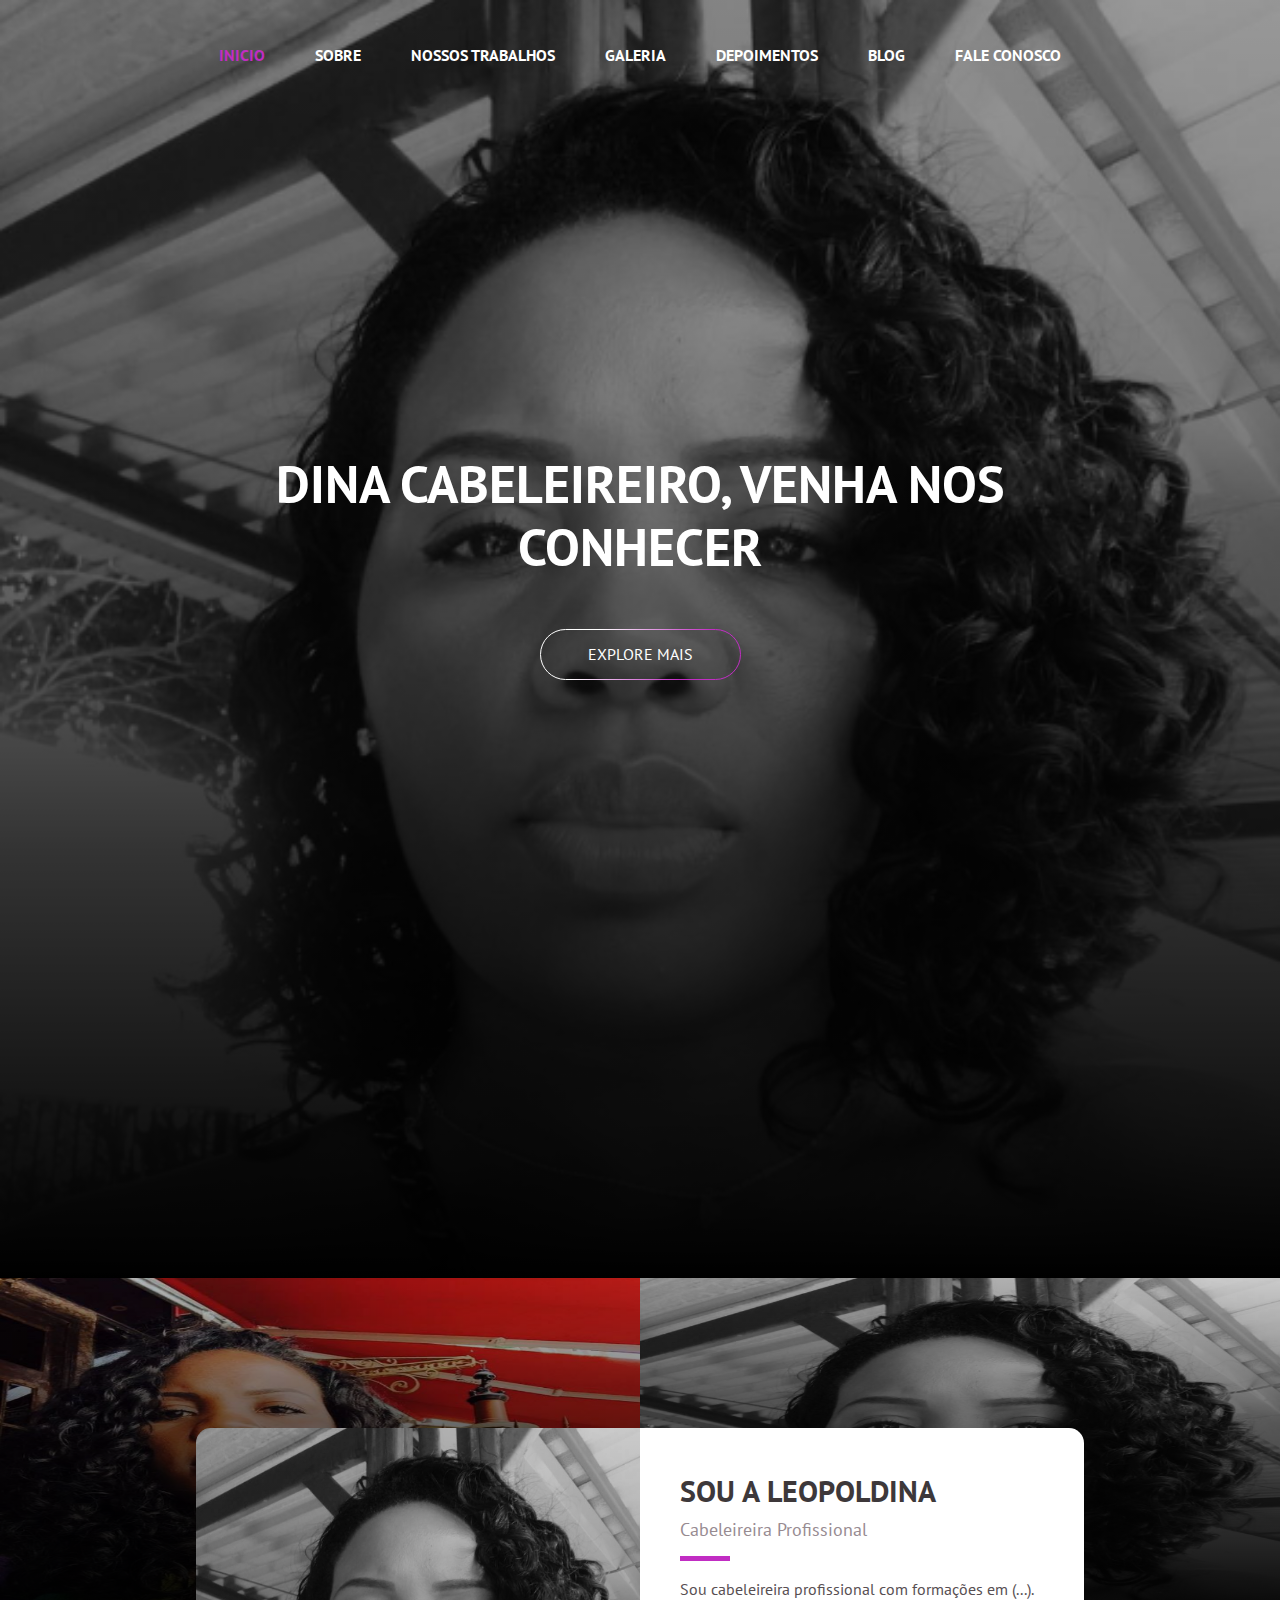
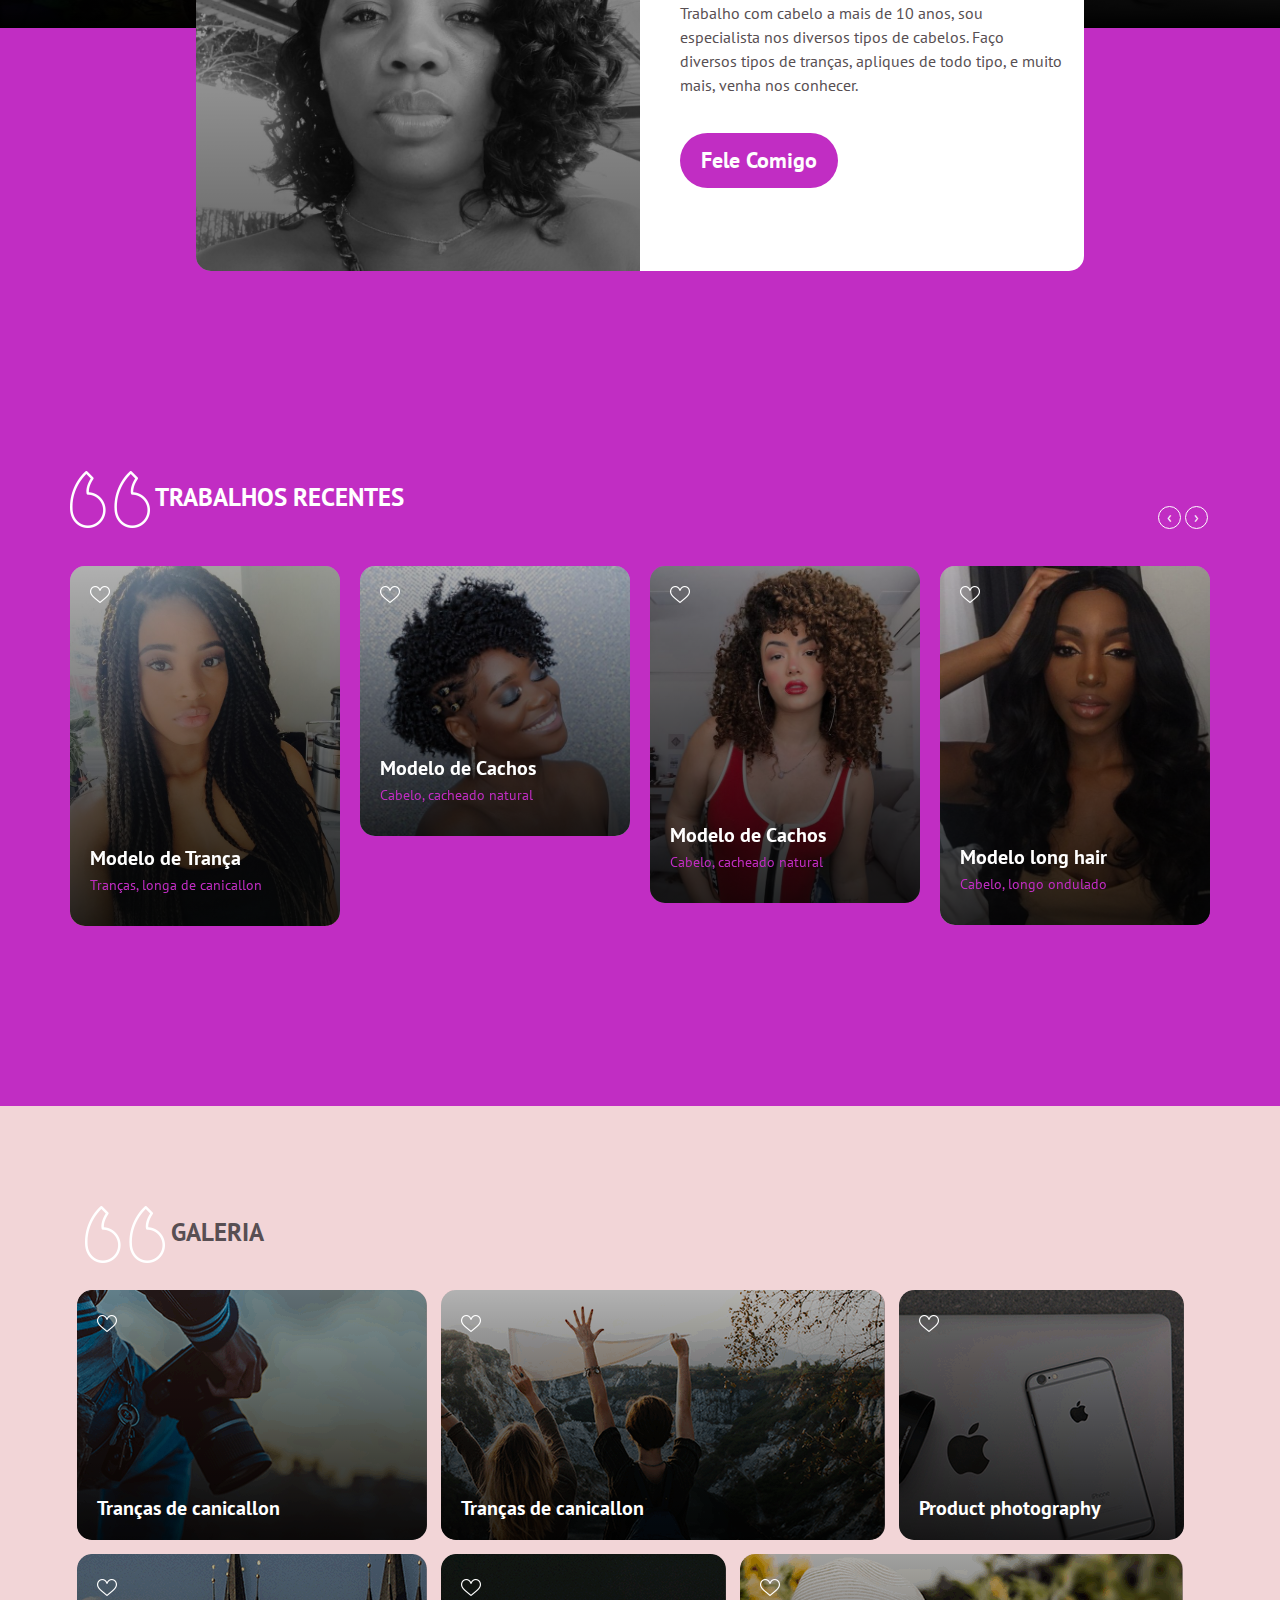
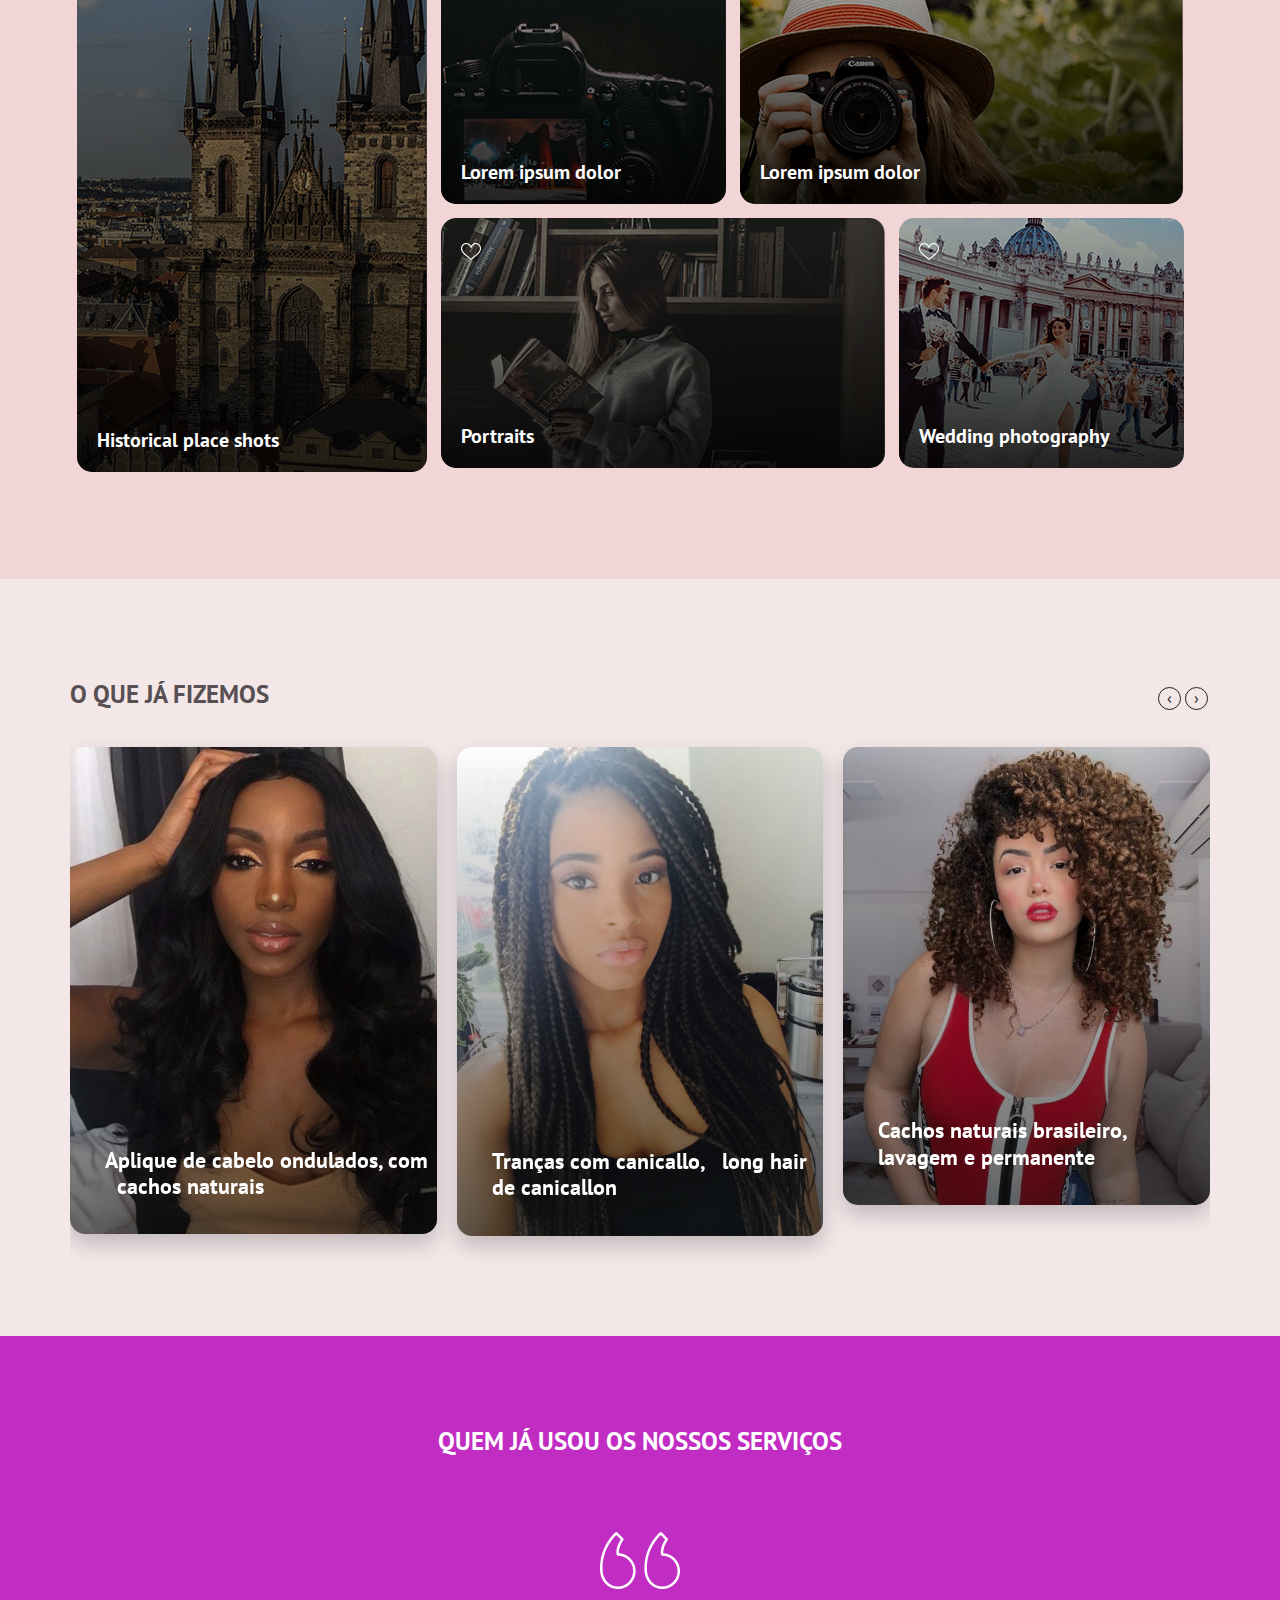
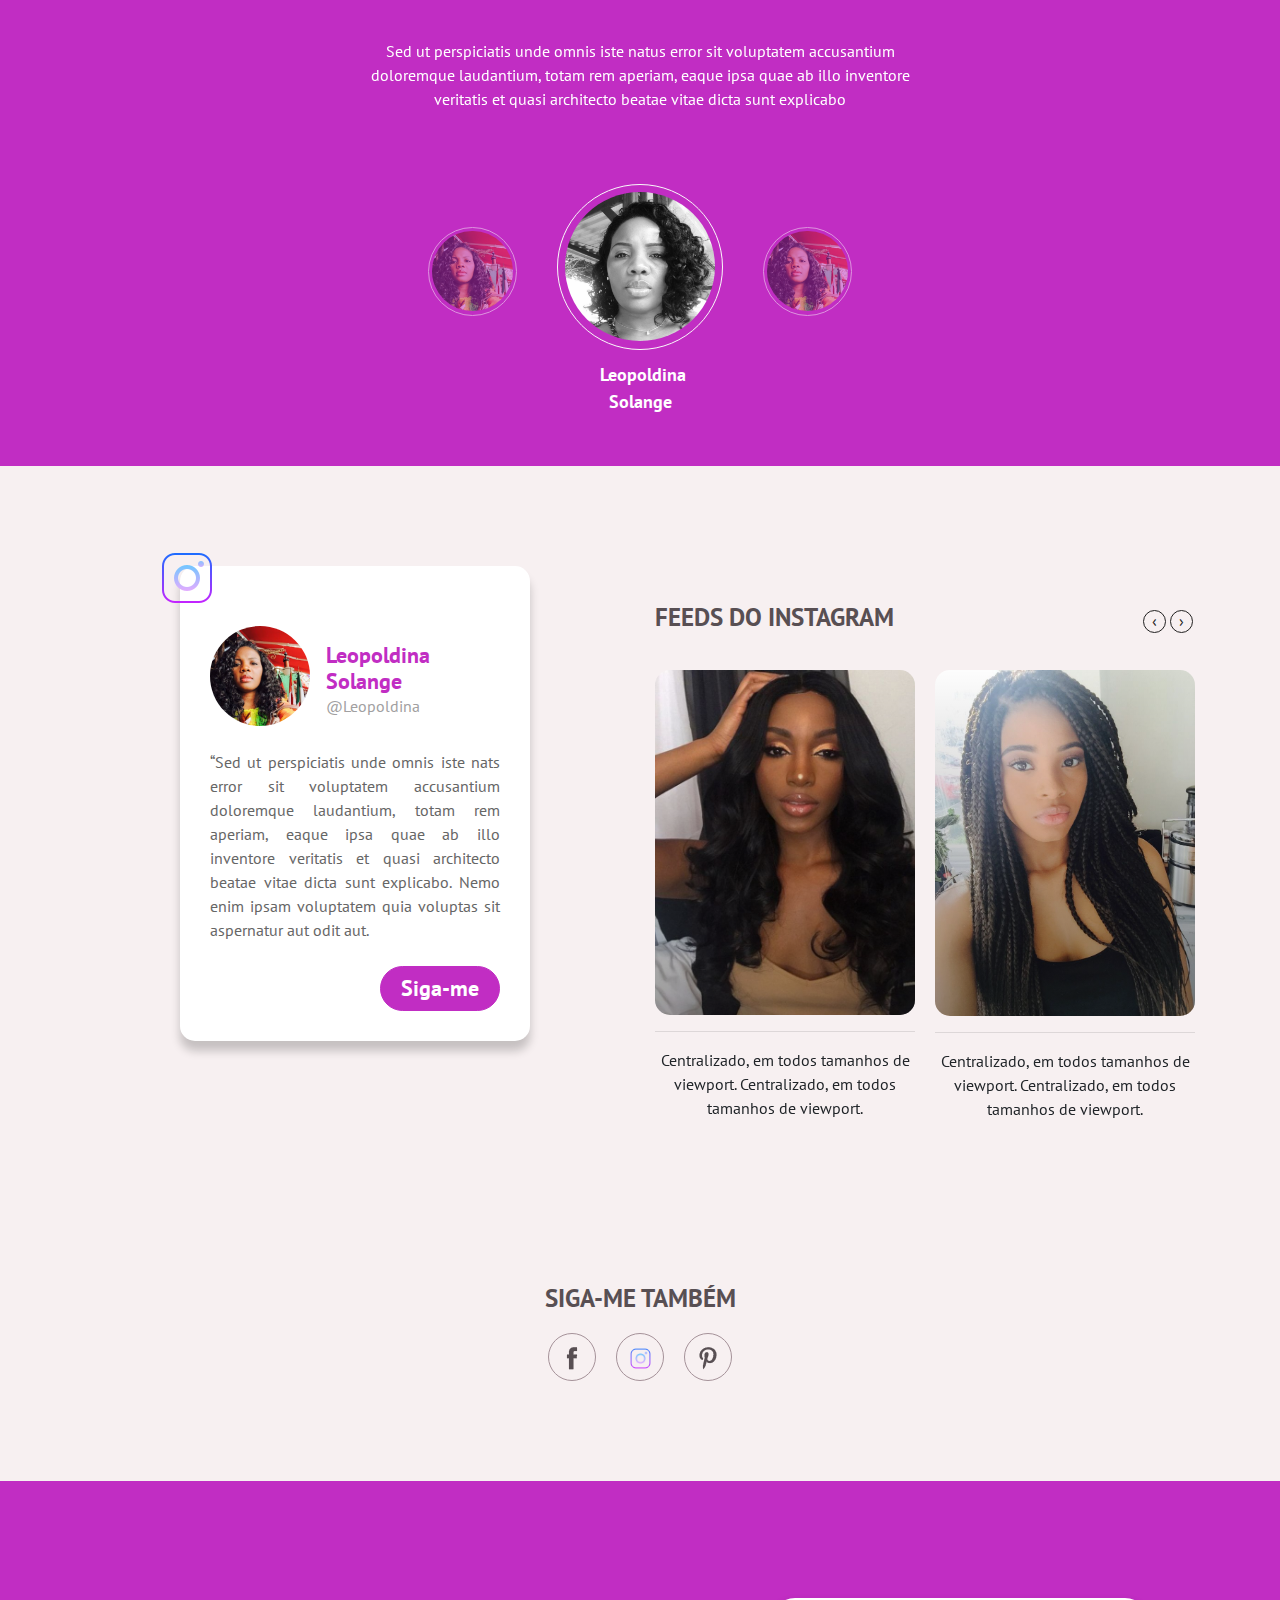
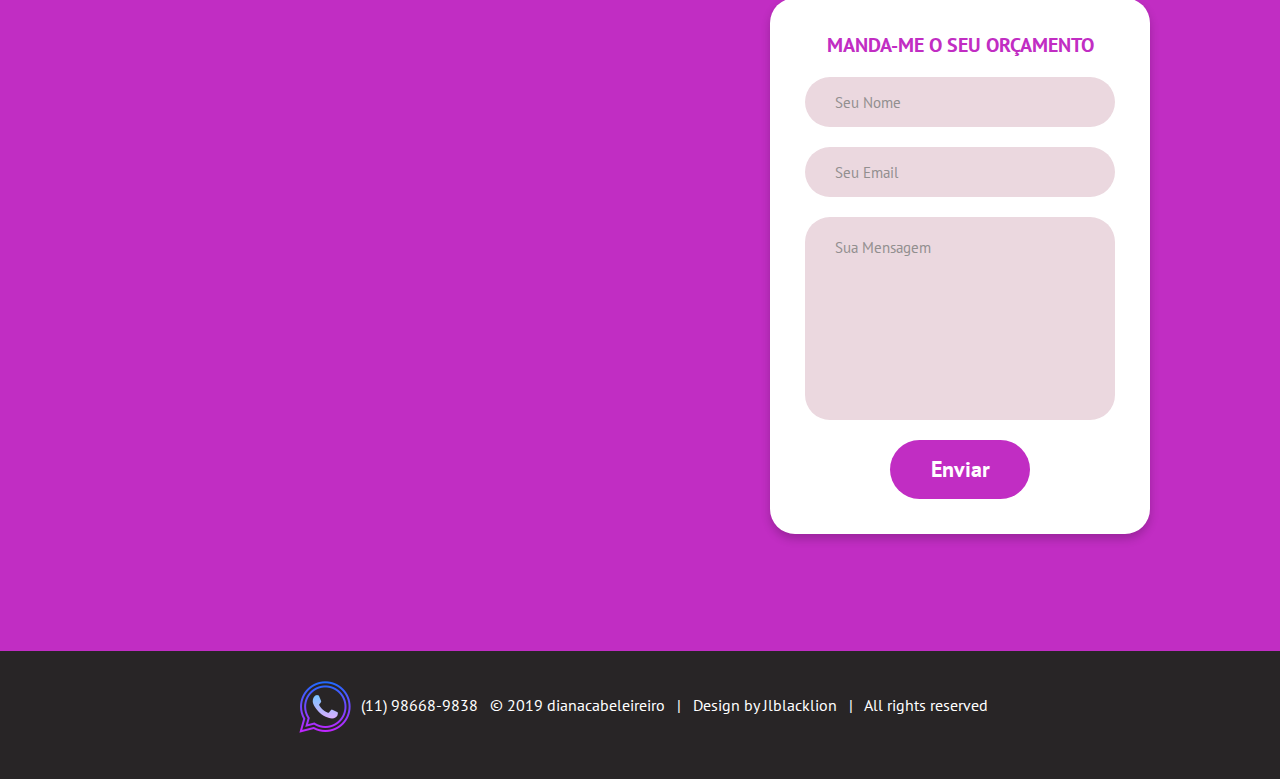
<file: index.html>
<!DOCTYPE html>
<!--
  Alterdo por Joel
-->
<html lang="pt_br">
<head>
  <!-- Required meta tags -->
  <meta charset="utf-8">
  <meta name="viewport" content="width=device-width, initial-scale=1, shrink-to-fit=no">
  <link rel="stylesheet" href="assets/css/bootstrap.min.css">
  <link rel="stylesheet" href="assets/css/style.css">
  <title>Dina Cabeleireiro</title>

  <!-- Código Adsense -->
  <script data-ad-client="ca-pub-8462939462668389" async src="https://pagead2.googlesyndication.com/pagead/js/adsbygoogle.js"></script>

</head>

<body>
  <nav class="navbar navbar-expand-md  fixed-top maine-menu">
    <div class="container">
      <button class="navbar-toggler ml-auto" data-target="#my-nav" onclick="myFunction(this)" data-toggle="collapse"> <span class="bar1"></span> <span class="bar2"></span> <span class="bar3"></span> </button>
      <div id="my-nav" class="collapse navbar-collapse">
        <ul class="navbar-nav mx-auto">
          <li class="nav-item active"> <a class="nav-link" href="index.html">Inicio</a> </li>
          <li class="nav-item"> <a class="nav-link" href="#about" tabindex="-1" aria-disabled="true">Sobre</a></li>
          <li class="nav-item"> <a class="nav-link" href="#activity" tabindex="-1" aria-disabled="true">Nossos Trabalhos</a></li>
          <li class="nav-item"> <a class="nav-link" href="#portfolio" tabindex="-1" aria-disabled="true">Galeria</a></li>
          <li class="nav-item"> <a class="nav-link" href="#testimonial" tabindex="-1" aria-disabled="true">Depoimentos</a></li>
          <li class="nav-item"> <a class="nav-link" href="blog.html" tabindex="-1" aria-disabled="true">Blog</a></li>
          <li class="nav-item"> <a class="nav-link" href="#contact" tabindex="-1" aria-disabled="true">Fale Conosco</a></li>
        </ul>
      </div>
    </div>
  </nav>
  <div class="container-fluid fh5co-home-banner">
    <div class="card"> <img class="card-img" src="assets/img/Dina.PNG" alt="Imagem banner" style="height: auto; width: auto;">
      <div class="card-img-overlay">
        <div class="center-text">
          <h2 class="card-title">Dina Cabeleireiro, Venha nos conhecer </h2>
          <a href="#activity" class="btn">
            <svg width="201" height="51" viewBox="0 0 201 51">
              <defs>
                <style>
                .cls-1 {
                  fill: none;
                  stroke-width: 1px;
                  stroke: url(#linear-gradient);
                }
              </style>
              <linearGradient id="linear-gradient" x1="140.508" y1="50.5" x2="60.492" y2="0.5" gradientUnits="userSpaceOnUse">
                <stop offset="0" stop-color="#c12dc3"/>
                <stop offset="1" stop-color="#fff"/>
              </linearGradient>
            </defs>
            <rect id="Rounded_Rectangle_1" data-name="Rounded Rectangle 1" class="cls-1" x="0.5" y="0.5" width="200" height="50" rx="25" ry="25"/>
          </svg>
        Explore Mais</a> </div>
      </div>
    </div>
  </div>
  <div class="container-fluid fh5co-two-img">
    <div class="row">
      <div class="col-sm-6 pr-0 pl-0">
        <div class="card"> <img class="card-img" src="assets/img/Leopoldina.PNG" alt="" style="height: 350px; ">
          <div class="card-img-overlay"> </div>
        </div>
      </div>
      <div class="col-sm-6 pr-0 pl-0">
        <div class="card"> <img class="card-img" src="assets/img/Dina.PNG" alt="" style="height: 350px; ">
          <div class="card-img-overlay"> </div>
        </div>
      </div>
    </div>
  </div>

  <div class="container-fluid fh5co-recent-work">
    <div class="container contact-pop">
      <div class="row">
        <div class="col-md-6  pr-0">
          <div class="card"> <img class="card-img w-100" src="assets/img/Dina.PNG" alt="Imagem pessoal">
            <div class="card-img-overlay"> </div>
          </div>
        </div>
        <div class="col-md-6 pl-0" id="about">
          <div class="content">
            <h3>Sou a Leopoldina </h3>
            <h4>Cabeleireira Profissional </h4>
            <hr />
            <p>Sou cabeleireira profissional com formações em (...). Trabalho com cabelo a mais de 10 anos, sou especialista nos diversos tipos de cabelos. Faço diversos tipos de tranças, apliques de todo tipo, e muito mais, venha nos conhecer.</p>
            <a href="#contact" class="btn">Fele Comigo</a> </div>
          </div>
        </div>
      </div>
      <div class="container recent" id="activity">
        <div class="row">
          <h2> <img src="assets/img/quote-icon.png"> Trabalhos Recentes </h2>
          <div class="owl-carousel owl-carousel2 owl-theme">
            <div>
              <div class="card"> <img class="card-img" src="assets/img/trança.jpg" alt="">
                <div class="card-img-overlay"> <a href="#"><img src="assets/img/heart.png" class="heart" alt="heart icon"></a>
                  <div class="bottom-text">
                    <h5 class="card-title">Modelo de Trança</h5>
                    <p class="card-text">Tranças, longa de canicallon </p>
                  </div>
                </div>
              </div>
            </div>
            <div>
              <div class="card"> <img class="card-img" src="assets/img/Pretax.jpg" alt="">
                <div class="card-img-overlay"> <a href="#"><img src="assets/img/heart.png" class="heart" alt="heart icon"></a>
                  <div class="bottom-text">
                    <h5 class="card-title">Modelo de Cachos</h5>
                    <p class="card-text">Cabelo, cacheado natural</p>
                  </div>
                </div>
              </div>
            </div>
            <div>
              <div class="card"> <img class="card-img" src="assets/img/walala.jpg" alt="">
                <div class="card-img-overlay"> <a href="#"><img src="assets/img/heart.png" class="heart" alt="heart icon"></a>
                  <div class="bottom-text">
                    <h5 class="card-title">Modelo de Cachos</h5>
                    <p class="card-text">Cabelo, cacheado natural</p>
                  </div>
                </div>
              </div>
            </div>
            <div>
              <div class="card"> <img class="card-img" src="assets/img/hair4.jpg" alt="">
                <div class="card-img-overlay"> <a href="#"><img src="assets/img/heart.png" class="heart" alt="heart icon"></a>
                  <div class="bottom-text">
                    <h5 class="card-title">Modelo long hair </h5>
                    <p class="card-text">Cabelo, longo ondulado </p>
                  </div>
                </div>
              </div>
            </div>
          </div>
        </div>
      </div>
    </div>
  </div>
  
  <div class="container-fluid recent fh5co-portfolio" id="portfolio">
    <div class="container">
      <h2> <img src="assets/img/quote-icon.png" alt=""> Galeria</h2>
      <div class="row">
        <div class="bx bx-1">
          <div class="card"> <img class="card-img" src="assets/img/portfolio-img1.png" alt="">
            <div class="card-img-overlay"> <a href="#"><img src="assets/img/heart.png" class="heart" alt="heart icon"></a>
              <div class="bottom-text">
                <h5 class="card-title">Tranças de canicallon</h5>
              </div>
            </div>
          </div>
        </div>
        <div class="bx bx-2">
          <div class="card"> <img class="card-img" src="assets/img/portfolio-img2.png" alt="">
            <div class="card-img-overlay"> <a href="#"><img src="assets/img/heart.png" class="heart" alt="heart icon"></a>
              <div class="bottom-text">
                <h5 class="card-title">Tranças de canicallon</h5>
              </div>
            </div>
          </div>
        </div>
        <div class="bx bx-3">
          <div class="card"> <img class="card-img" src="assets/img/portfolio-img3.png" alt="">
            <div class="card-img-overlay"> <a href="#"><img src="assets/img/heart.png" class="heart" alt="heart icon"></a>
              <div class="bottom-text">
                <h5 class="card-title">Product photography</h5>
              </div>
            </div>
          </div>
        </div>
        <div class="bx bx-4">
          <div class="card"> <img class="card-img" src="assets/img/portfolio-img4.png" alt="">
            <div class="card-img-overlay"> <a href="#"><img src="assets/img/heart.png" class="heart" alt="heart icon"></a>
              <div class="bottom-text">
                <h5 class="card-title">Historical place shots</h5>
              </div>
            </div>
          </div>
        </div>
        <div class="bx bx-middle" style="padding: 0;">
          <div class="bx bx-5">
            <div class="card"> <img class="card-img" src="assets/img/portfolio-img5.png" alt="">
              <div class="card-img-overlay"> <a href="#"><img src="assets/img/heart.png" class="heart" alt="heart icon"></a>
                <div class="bottom-text">
                  <h5 class="card-title">Lorem ipsum dolor</h5>
                </div>
              </div>
            </div>
          </div>
          <div class="bx bx-6">
            <div class="card"> <img class="card-img" src="assets/img/portfolio-img6.png" alt="">
              <div class="card-img-overlay"> <a href="#"><img src="assets/img/heart.png" class="heart" alt="heart icon"></a>
                <div class="bottom-text">
                  <h5 class="card-title">Lorem ipsum dolor</h5>
                </div>
              </div>
            </div>
          </div>
          <div>
            <div class="bx bx-7">
              <div class="card"> <img class="card-img" src="assets/img/portfolio-img7.png" alt="">
                <div class="card-img-overlay"> <a href="#"><img src="assets/img/heart.png" class="heart" alt="heart icon"></a>
                  <div class="bottom-text">
                    <h5 class="card-title">Portraits</h5>
                  </div>
                </div>
              </div>
            </div>
            <div class="bx bx-8">
              <div class="card"> <img class="card-img" src="assets/img/portfolio-img8.png" alt="">
                <div class="card-img-overlay"> <a href="#"><img src="assets/img/heart.png" class="heart" alt="heart icon"></a>
                  <div class="bottom-text">
                    <h5 class="card-title">Wedding photography</h5>
                  </div>
                </div>
              </div>
            </div>
          </div>
        </div>
      </div>
    </div>
  </div>

  <div class="container-fluid fh5co-recent-work activity">
    <div class="container recent">
      <div class="row">
        <h2>O que já fizemos </h2>
        <div class="owl-carousel owl-carousel3 owl-theme">
          <div>
            <div class="card"> <img class="card-img" src="assets/img/hair4.jpg" alt="">
              <div class="card-img-overlay">
                <div class="bottom-text">
                  <h5 class="card-title">Aplique de cabelo ondulados, com &nbsp; cachos naturais</h5>
                  <a href="#">Saiba mais <img src="assets/img/double-right.svg" alt=""></a> 
                </div>
              </div>
            </div>
          </div>
          <div>
            <div class="card"> <img class="card-img" src="assets/img/trança.jpg"  alt="">
              <div class="card-img-overlay">
                <div class="bottom-text">
                  <h5 class="card-title">Tranças com canicallo, &nbsp; long hair de canicallon </h5>
                  <a href="#">Saiba mais <img src="assets/img/double-right.svg" alt=""></a> 
                </div>
              </div>
            </div>
          </div>
          <div>
            <div class="card"> <img class="card-img" src="assets/img/walala.jpg" alt="">
              <div class="card-img-overlay">
                <div class="bottom-text">
                  <h5 class="card-title">Cachos naturais brasileiro, &nbsp; lavagem e permanente </h5>
                  <a href="#">Saiba mais <img src="assets/img/double-right.svg" alt=""></a> 
                </div>
              </div>
            </div>
          </div>
        </div>
      </div>
    </div>
  </div>
  <div class="container-fluid fh5co-about-me" id="testimonial">
    <div id="my-carousel" class="carousel slide" data-ride="carousel">
      <div class="carousel-inner">
        <div class="card"> <img class="card-img d-block w-100" src="assets/img/about-me-img.jpg" alt="">
          <div class="card-img-overlay">
            <h2>Quem já usou os nossos serviços </h2>
          </div>
        </div>
        <div class="carousel-item">
          <div class="carousel-caption d-md-block"> <img src="assets/img/quote-icon.png" alt="">
            <p>Sed ut perspiciatis unde omnis iste natus error sit voluptatem accusantium doloremque laudantium, totam rem aperiam, eaque ipsa quae ab illo inventore veritatis et quasi architecto beatae vitae dicta sunt explicabo</p>
          </div>
        </div>
        <div class="carousel-item active">
          <div class="carousel-caption d-md-block"> <img src="assets/img/quote-icon.png" alt="">
            <p>Sed ut perspiciatis unde omnis iste natus error sit voluptatem accusantium doloremque laudantium, totam rem aperiam, eaque ipsa quae ab illo inventore veritatis et quasi architecto beatae vitae dicta sunt explicabo</p>
          </div>
        </div>
        <div class="carousel-item">
          <div class="carousel-caption d-md-block"> <img src="assets/img/quote-icon.png" alt="">
            <p>Sed ut perspiciatis unde omnis iste natus error sit voluptatem accusantium doloremque laudantium, totam rem aperiam, eaque ipsa quae ab illo inventore veritatis et quasi architecto beatae vitae dicta sunt explicabo</p>
          </div>
        </div>
      </div>
      <ol class="carousel-indicators">
        <li data-target="#my-carousel" data-slide-to="0" > <img src="assets/img/Leopoldina.PNG" class="rounded-circle" alt=""> <span>Leopoldina</span> </li>
        <li class="active" data-target="#my-carousel" data-slide-to="1" aria-current="location"> <img src="assets/img/Dina.PNG" class="rounded-circle" alt=""> <span>Leopoldina Solange</span> </li>
        <li data-target="#my-carousel" data-slide-to="2"> <img src="assets/img/Leopoldina.PNG" class="rounded-circle" alt=""> <span>Leopoldina Solange</span> </li>
      </ol>
    </div>
  </div>
  <div class="container-fluid fh5co-insta-feed activity">
    <div class="container recent">
      <div class="row mb-5 pb-5">
        <div class="col-lg-6">
          <div class="twit-box">
            <div class="media mb-3"> <img class="align-self-start mr-3 rounded-circle" src="assets/img/Leopoldina.PNG" alt="" style="height: 100px; width: 100px;">
              <div class="media-body">
                <h5 class="mb-0 mt-3">Leopoldina Solange </h5>
                <p>@Leopoldina</p>
              </div>
            </div>
            <p class="text-justify"> “Sed ut perspiciatis unde omnis iste nats error sit voluptatem accusantium doloremque laudantium, totam rem aperiam, eaque ipsa quae ab illo inventore veritatis et quasi architecto beatae vitae dicta sunt explicabo. Nemo enim ipsam voluptatem quia voluptas sit aspernatur aut odit aut. </p>
            <div class="clearfix"> <a href="#" class="btn btn-light mt-2 float-right">Siga-me</a> </div>
          </div>
        </div>
        <div class="col-lg-6 feed-caro">
          <h2> Feeds do Instagram </h2>
          <div class="owl-carousel owl-carousel4 owl-theme">
            <div>
              <div class="card"> <img class="card-img" src="assets/img/hair4.jpg" alt="">
                <div class="card-img-overlay"> </div>
              </div>
              <hr>
                <p class="text-center">
                  Centralizado, em todos tamanhos de viewport.
                  Centralizado, em todos tamanhos de viewport.
                </p>
              </div>
            <div>
              <div class="card"> <img class="card-img" src="assets/img/trança.jpg"  alt="">
                <div class="card-img-overlay"> </div>
              </div>
              <hr>
              <p class="text-center">
                Centralizado, em todos tamanhos de viewport.
                Centralizado, em todos tamanhos de viewport.
              </p>
            </div>
          </div>
        </div>
      </div>
      <h2 class="text-center d-block"> Siga-me também </h2>
      <div class="row social-links">
        <ul class="nav mx-auto">
          <li class="nav-item"> <a class="nav-link" href="#"><img src="assets/img/facebook.png" alt=""></a> </li>
          <li class="nav-item"> <a class="nav-link" href="#"><img src="assets/img/instagram.png" alt="" style="width: 25; height: 25px;"></a> </li>
          <li class="nav-item"> <a class="nav-link" href="#"><img src="assets/img/pinterest.png" alt=""></a> </li>
        </ul>
      </div>
    </div>
  </div>
  <footer class="container-fluid p-0 pr-0">
    <div class="row mr-0 ml-0">
      <div class="col-md-6 pr-0 pl-0 map">
        <iframe src="https://www.google.com/maps/embed?pb=!1m18!1m12!1m3!1d3657.689588620173!2d-46.61681608554355!3d-23.543664466822996!2m3!1f0!2f0!3f0!3m2!1i1024!2i768!4f13.1!3m3!1m2!1s0x94ce591fa9e46747%3A0x46d1a28241c59e4c!2sR.%20Joaquim%20Nabuco%2C%20179%20-%20Br%C3%A1s%2C%20S%C3%A3o%20Paulo%20-%20SP%2C%2003050-020!5e0!3m2!1spt-BR!2sbr!4v1599175300661!5m2!1spt-BR!2sbr" width="600" height="450" frameborder="0" style="border:0;" allowfullscreen="" aria-hidden="false" tabindex="0"></iframe>
      </div>
      <div class="col-md-6 content-us">
        <div class="contact-form" id="contact">
          <h3 class="text-uppercase">Manda-me o seu orçamento</h3>
          <input type="text" class="form-control" placeholder="Seu Nome">
          <input type="text" class="form-control" placeholder="Seu Email">
          <textarea class="form-control" placeholder="Sua Mensagem"></textarea>
          <button type="submit"> Enviar </button>
        </div>
      </div>
    </div>
    <div class="copy pt-4 pb-4">
      
      <p> <img src="assets/img/whatsapp-64.png"> (11) 98668-9838 &nbsp; <a href="https://github.com/Jlblacklion/" target="_blank"> &copy; 2019 dianacabeleireiro</a>  &nbsp;  |  &nbsp; Design by <a href="https://github.com/Jlblacklion/" target="_blank">Jlblacklion</a> &nbsp; | &nbsp;  All rights reserved</p>
    </div>
  </footer>

  <!-- jQuery first, then Popper.js, then Bootstrap JS --> 
  <script src="assets/js/jquery-3.3.1.slim.min.js"></script> 
  <script src="assets/js/popper.min.js" ></script> 
  <script src="assets/js/bootstrap.min.js"></script> 
  <script src="assets/js/owl.carousel.min.js"></script> 
  <script src="assets/js/main.js"></script>

</body>
</html>
</file>
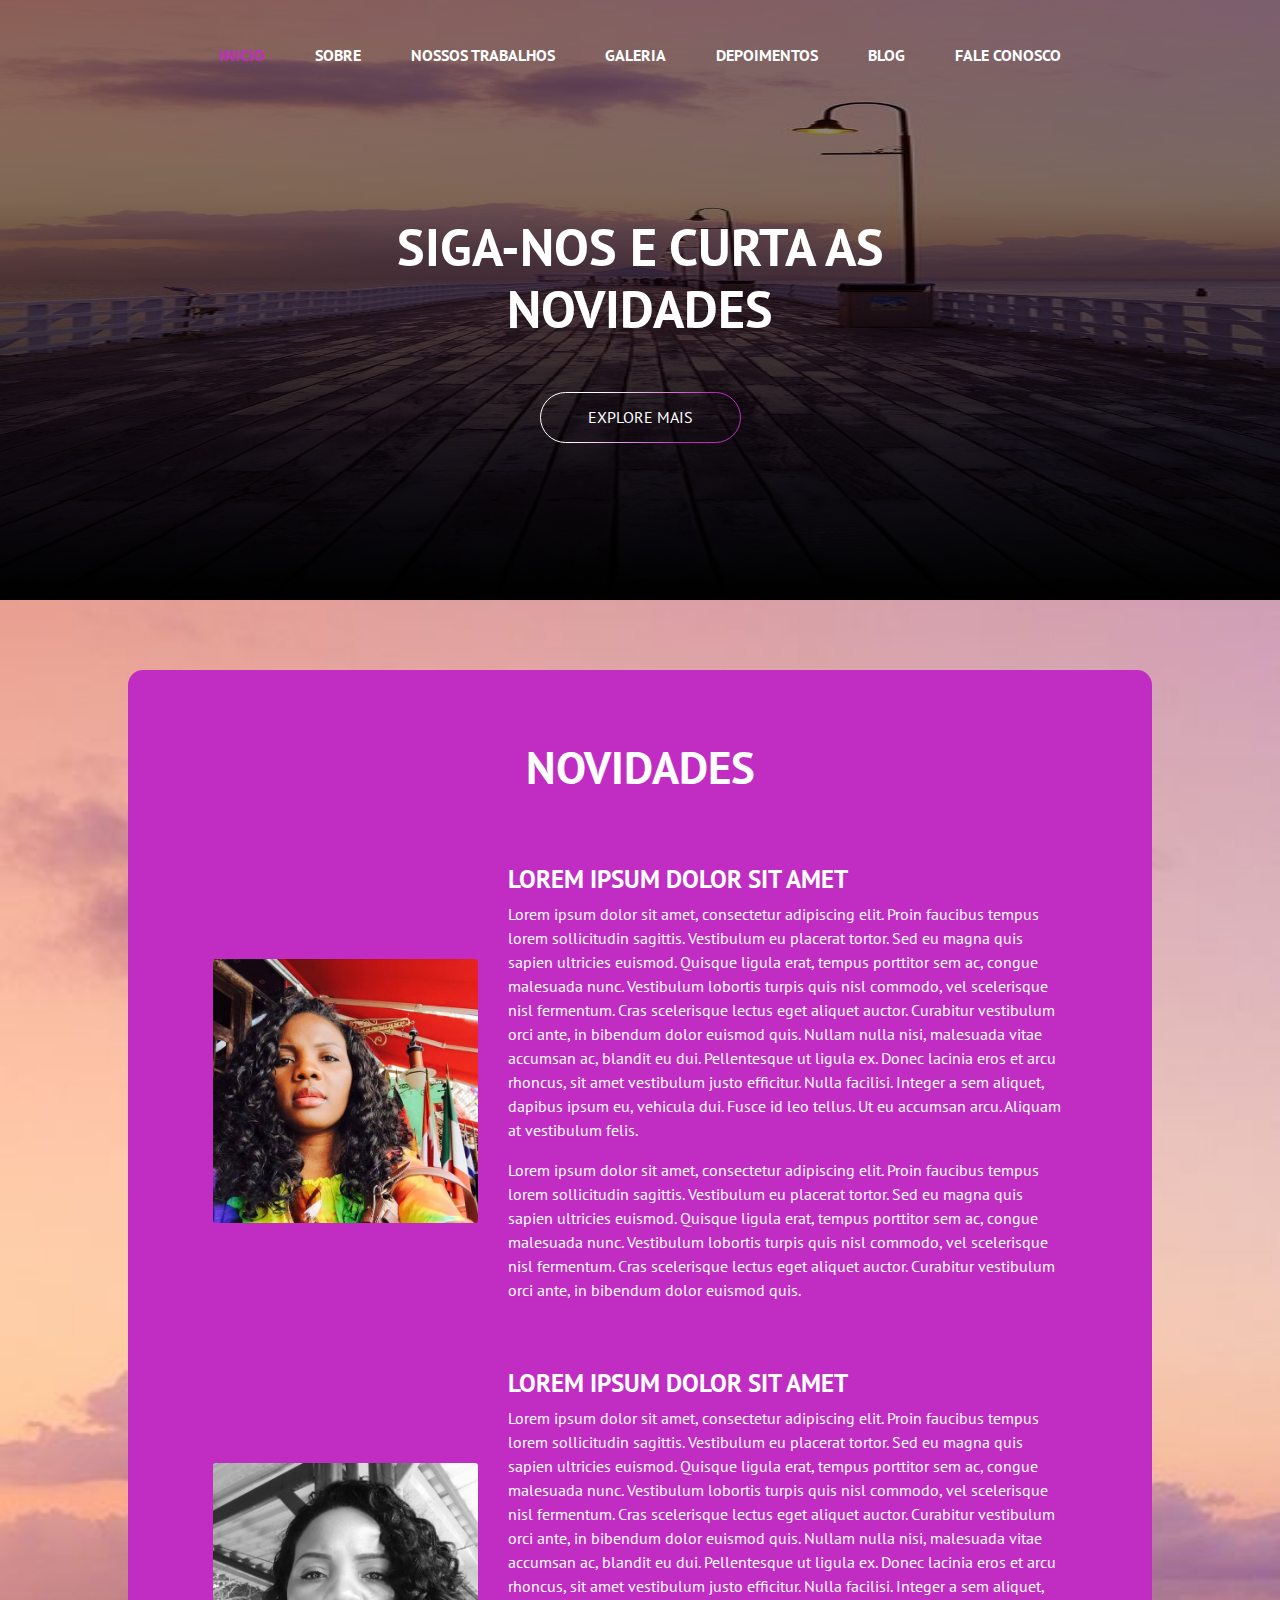
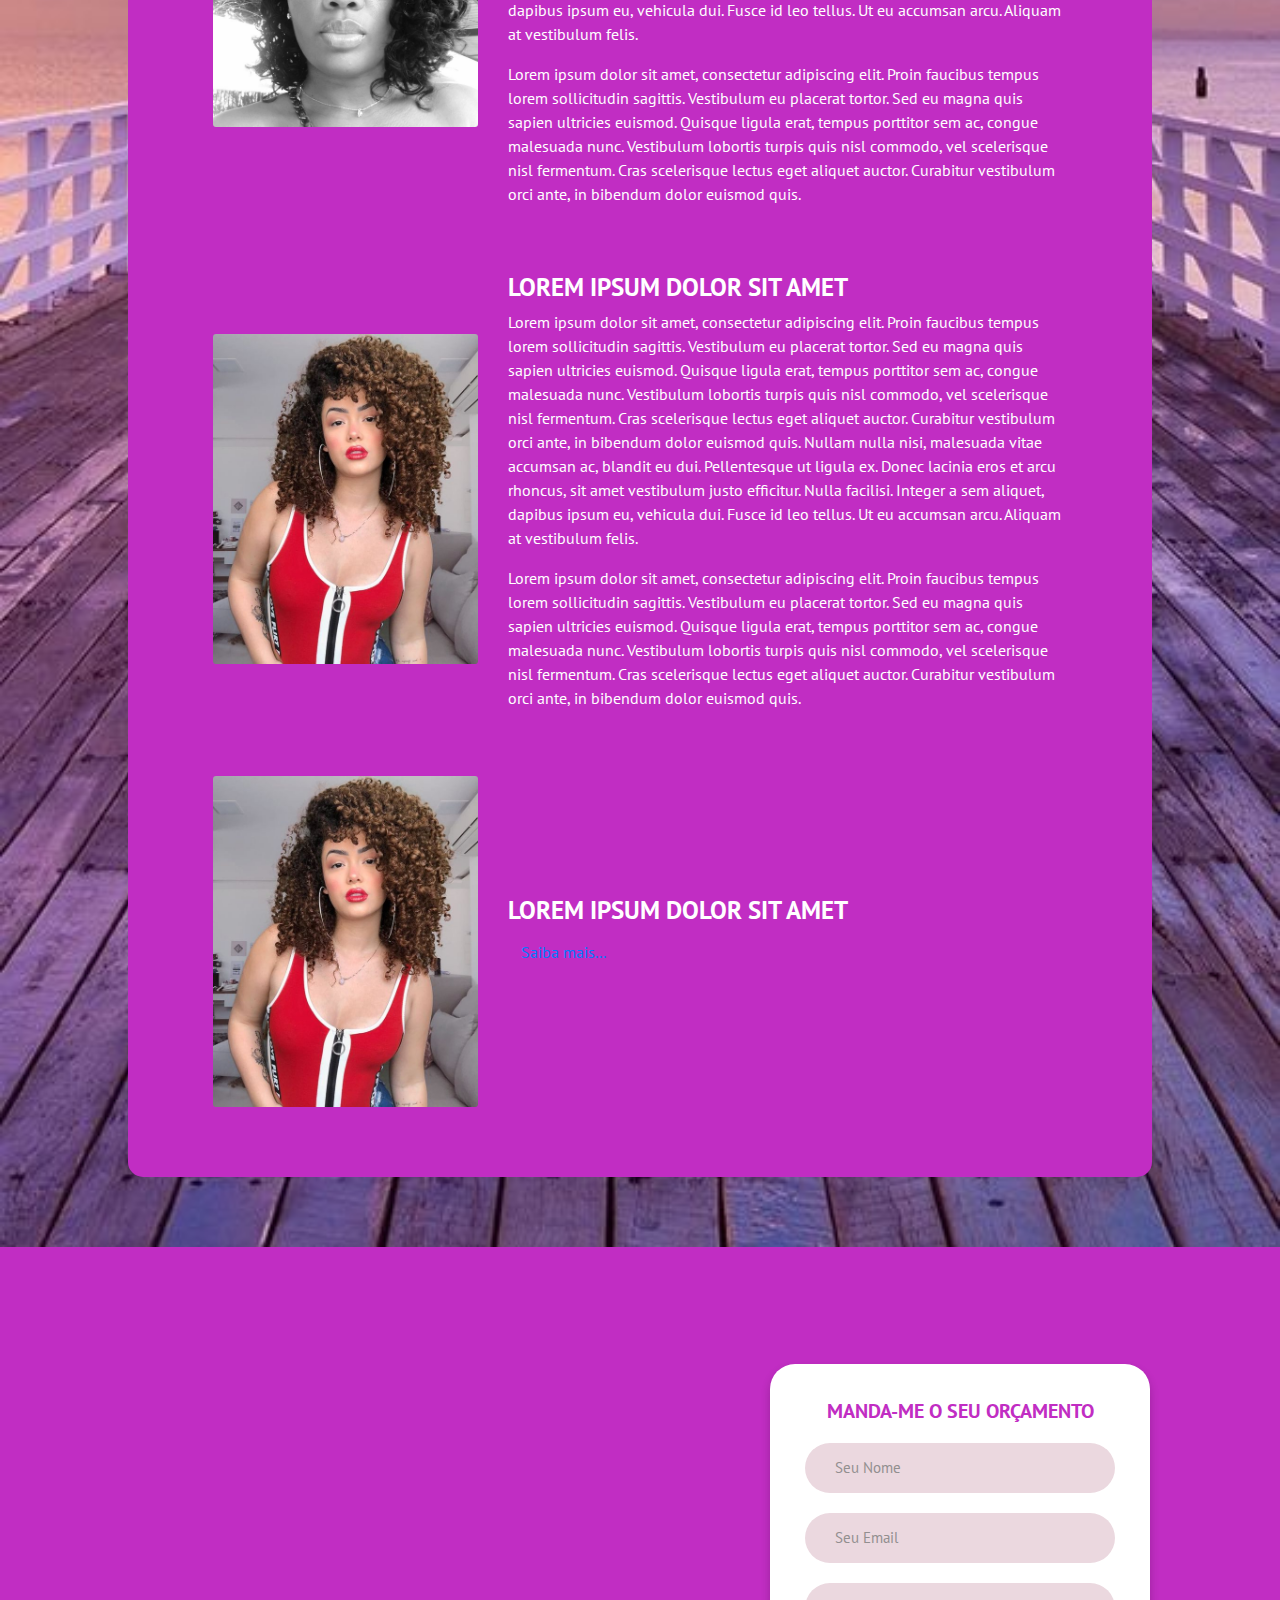
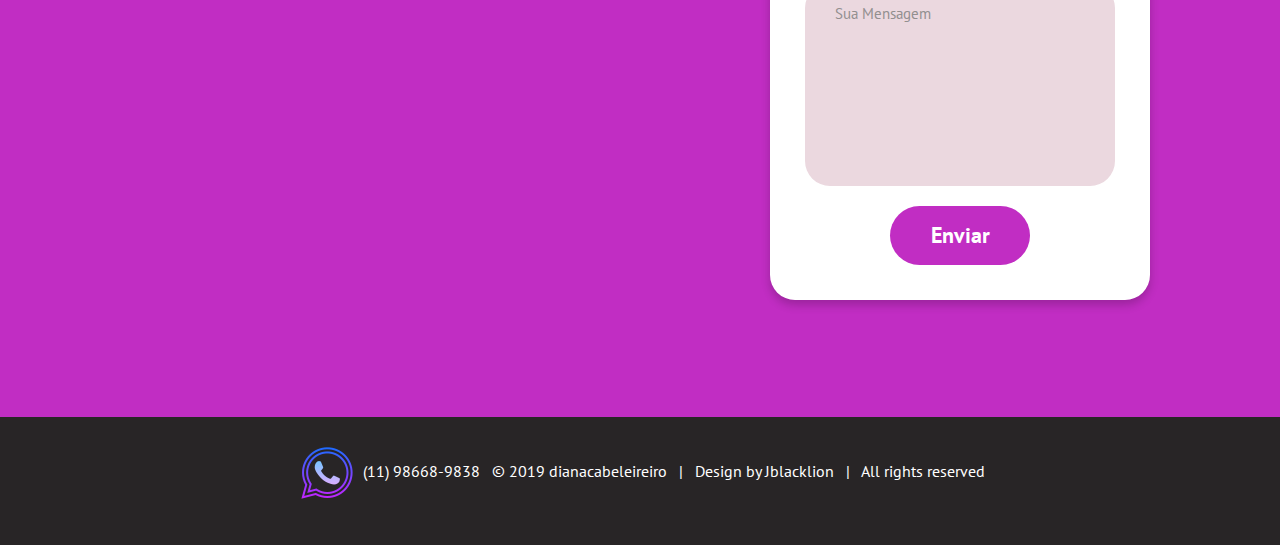
<file: blog.html>
<!DOCTYPE html>
<!--
  Girly by FreeHTML5.co
  Twitter: https://twitter.com/fh5co
  Facebook: https://fb.com/fh5co
  URL: https://freehtml5.co
-->
<html lang="en">
<head>
  <!-- Required meta tags -->
  <meta charset="utf-8">
  <meta name="viewport" content="width=device-width, initial-scale=1, shrink-to-fit=no">
  <link rel="stylesheet" href="assets/css/bootstrap.min.css">
  <link rel="stylesheet" href="assets/css/style.css">
  <title> Dina Cabeleireiro </title>

  <!-- Código Adsense -->
  <script data-ad-client="ca-pub-8462939462668389" async src="https://pagead2.googlesyndication.com/pagead/js/adsbygoogle.js"></script>

</head>

<body>
  <nav class="navbar navbar-expand-md  fixed-top maine-menu">
    <div class="container">
      <button class="navbar-toggler ml-auto" data-target="#my-nav" onclick="myFunction(this)" data-toggle="collapse"> <span class="bar1"></span> <span class="bar2"></span> <span class="bar3"></span> </button>
      <div id="my-nav" class="collapse navbar-collapse">
        <ul class="navbar-nav mx-auto">
          <li class="nav-item active"> <a class="nav-link" href="index.html">Inicio</a> </li>
          <li class="nav-item"> <a class="nav-link" href="index.html#about" tabindex="-1" aria-disabled="true">sobre</a></li>
          <li class="nav-item"> <a class="nav-link" href="index.html#activity" tabindex="-1" aria-disabled="true">nossos trabalhos</a></li>
          <li class="nav-item"> <a class="nav-link" href="index.html#portfolio" tabindex="-1" aria-disabled="true">galeria</a></li>
          <li class="nav-item"> <a class="nav-link" href="index.html#testimonial" tabindex="-1" aria-disabled="true">depoimentos</a></li>
          <li class="nav-item"> <a class="nav-link" href="#" tabindex="-1" aria-disabled="true">Blog</a></li>
          <li class="nav-item"> <a class="nav-link" href="index.html#contact" tabindex="-1" aria-disabled="true">fale conosco</a></li>
        </ul>
      </div>
    </div>
  </nav>

  <div class="container-fluid fh5co-home-banner">
    <div class="card"> <img class="card-img" src="assets/img/fundo1.jpg" alt="" style="height: 600px; width: auto;">
      <div class="card-img-overlay">
        <div class="center-text">
          <h2 class="card-title"> Siga-nos e curta as novidades </h2>
          <a href="#" class="btn">
            <svg width="201" height="51" viewBox="0 0 201 51">
              <defs>
                <style>
                .cls-1 {
                  fill: none;
                  stroke-width: 1px;
                  stroke: url(#linear-gradient);
                }
              </style>
              <linearGradient id="linear-gradient" x1="140.508" y1="50.5" x2="60.492" y2="0.5" gradientUnits="userSpaceOnUse">
                <stop offset="0" stop-color="#c12dc3"/>
                <stop offset="1" stop-color="#fff"/>
              </linearGradient>
            </defs>
            <rect id="Rounded_Rectangle_1" data-name="Rounded Rectangle 1" class="cls-1" x="0.5" y="0.5" width="200" height="50" rx="25" ry="25"/>
          </svg>
        Explore Mais </a> </div>
      </div>
    </div>
  </div>


  <!-- Blog content section -->
  <section class="fh5co-blog-content">
    <div class="blog-content-bckg">
      <div class="blog-content-inner">
        <div class="container-fluid">
          <h2 class="card-title"> Novidades </h2>
          <div class="row single-blog">
            <div class="col-xl-4 col-lg-12 single-blog__img">
              <img class="card-img w-100" src="assets/img/Leopoldina.PNG" alt="">
            </div>
            <div class="col-xl-8 col-lg-12 single-blog__text">
              <h2>Lorem ipsum dolor sit amet</h2>
              <p>Lorem ipsum dolor sit amet, consectetur adipiscing elit. Proin faucibus tempus lorem sollicitudin sagittis. Vestibulum eu placerat tortor. Sed eu magna quis sapien ultricies euismod. Quisque ligula erat, tempus porttitor sem ac, congue malesuada nunc. Vestibulum lobortis turpis quis nisl commodo, vel scelerisque nisl fermentum. Cras scelerisque lectus eget aliquet auctor. Curabitur vestibulum orci ante, in bibendum dolor euismod quis. Nullam nulla nisi, malesuada vitae accumsan ac, blandit eu dui. Pellentesque ut ligula ex. Donec lacinia eros et arcu rhoncus, sit amet vestibulum justo efficitur. Nulla facilisi. Integer a sem aliquet, dapibus ipsum eu, vehicula dui. Fusce id leo tellus. Ut eu accumsan arcu. Aliquam at vestibulum felis.</p>
              <p>Lorem ipsum dolor sit amet, consectetur adipiscing elit. Proin faucibus tempus lorem sollicitudin sagittis. Vestibulum eu placerat tortor. Sed eu magna quis sapien ultricies euismod. Quisque ligula erat, tempus porttitor sem ac, congue malesuada nunc. Vestibulum lobortis turpis quis nisl commodo, vel scelerisque nisl fermentum. Cras scelerisque lectus eget aliquet auctor. Curabitur vestibulum orci ante, in bibendum dolor euismod quis.</p>
            </div>
          </div>
          <div class="row single-blog">
            <div class="col-xl-4 col-lg-12 single-blog__img">
              <img class="card-img w-100" src="assets/img/Dina.PNG" alt="">
            </div>
            <div class="col-xl-8 col-lg-12 single-blog__text">
              <h2>Lorem ipsum dolor sit amet</h2>
              <p>Lorem ipsum dolor sit amet, consectetur adipiscing elit. Proin faucibus tempus lorem sollicitudin sagittis. Vestibulum eu placerat tortor. Sed eu magna quis sapien ultricies euismod. Quisque ligula erat, tempus porttitor sem ac, congue malesuada nunc. Vestibulum lobortis turpis quis nisl commodo, vel scelerisque nisl fermentum. Cras scelerisque lectus eget aliquet auctor. Curabitur vestibulum orci ante, in bibendum dolor euismod quis. Nullam nulla nisi, malesuada vitae accumsan ac, blandit eu dui. Pellentesque ut ligula ex. Donec lacinia eros et arcu rhoncus, sit amet vestibulum justo efficitur. Nulla facilisi. Integer a sem aliquet, dapibus ipsum eu, vehicula dui. Fusce id leo tellus. Ut eu accumsan arcu. Aliquam at vestibulum felis.</p>
              <p>Lorem ipsum dolor sit amet, consectetur adipiscing elit. Proin faucibus tempus lorem sollicitudin sagittis. Vestibulum eu placerat tortor. Sed eu magna quis sapien ultricies euismod. Quisque ligula erat, tempus porttitor sem ac, congue malesuada nunc. Vestibulum lobortis turpis quis nisl commodo, vel scelerisque nisl fermentum. Cras scelerisque lectus eget aliquet auctor. Curabitur vestibulum orci ante, in bibendum dolor euismod quis.</p>
            </div>
          </div>
          <div class="row single-blog">
            <div class="col-xl-4 col-lg-12 single-blog__img">
              <img class="card-img w-100" src="assets/img/walala.jpg" alt="">
            </div>
            <div class="col-xl-8 col-lg-12 single-blog__text">
              <h2>Lorem ipsum dolor sit amet</h2>
              <p>Lorem ipsum dolor sit amet, consectetur adipiscing elit. Proin faucibus tempus lorem sollicitudin sagittis. Vestibulum eu placerat tortor. Sed eu magna quis sapien ultricies euismod. Quisque ligula erat, tempus porttitor sem ac, congue malesuada nunc. Vestibulum lobortis turpis quis nisl commodo, vel scelerisque nisl fermentum. Cras scelerisque lectus eget aliquet auctor. Curabitur vestibulum orci ante, in bibendum dolor euismod quis. Nullam nulla nisi, malesuada vitae accumsan ac, blandit eu dui. Pellentesque ut ligula ex. Donec lacinia eros et arcu rhoncus, sit amet vestibulum justo efficitur. Nulla facilisi. Integer a sem aliquet, dapibus ipsum eu, vehicula dui. Fusce id leo tellus. Ut eu accumsan arcu. Aliquam at vestibulum felis.</p>
              <p>Lorem ipsum dolor sit amet, consectetur adipiscing elit. Proin faucibus tempus lorem sollicitudin sagittis. Vestibulum eu placerat tortor. Sed eu magna quis sapien ultricies euismod. Quisque ligula erat, tempus porttitor sem ac, congue malesuada nunc. Vestibulum lobortis turpis quis nisl commodo, vel scelerisque nisl fermentum. Cras scelerisque lectus eget aliquet auctor. Curabitur vestibulum orci ante, in bibendum dolor euismod quis.</p>
            </div>           
          </div>
          <!-- Teste -->
          <div class="row single-blog">
            <div class="col-xl-4 col-lg-12 single-blog__img">
              <img class="card-img w-100" src="assets/img/walala.jpg" alt="">
            </div>
            <div class="col-xl-8 col-lg-12 single-blog__text">
              <h2>Lorem ipsum dolor sit amet</h2>
              <p>
                <a class="btn btn-link" data-toggle="collapse" href="#collapseExample" role="button" aria-expanded="false" aria-controls="collapseExample">
                  Saiba mais...
                </a>
              </p>
              <div class="collapse" id="collapseExample">
                <div class="card card-body">
                  <p>Lorem ipsum dolor sit amet, consectetur adipiscing elit. Proin faucibus tempus lorem sollicitudin sagittis. Vestibulum eu placerat tortor. Sed eu magna quis sapien ultricies euismod. Quisque ligula erat, tempus porttitor sem ac, congue malesuada nunc. Vestibulum lobortis turpis quis nisl commodo, vel scelerisque nisl fermentum. Cras scelerisque lectus eget aliquet auctor. Curabitur vestibulum orci ante, in bibendum dolor euismod quis. Nullam nulla nisi, malesuada vitae accumsan ac, blandit eu dui. Pellentesque ut ligula ex. Donec lacinia eros et arcu rhoncus, sit amet vestibulum justo efficitur. Nulla facilisi. Integer a sem aliquet, dapibus ipsum eu, vehicula dui. Fusce id leo tellus. Ut eu accumsan arcu. Aliquam at vestibulum felis.</p>
                  <p>Lorem ipsum dolor sit amet, consectetur adipiscing elit. Proin faucibus tempus lorem sollicitudin sagittis. Vestibulum eu placerat tortor. Sed eu magna quis sapien ultricies euismod. Quisque ligula erat, tempus porttitor sem ac, congue malesuada nunc. Vestibulum lobortis turpis quis nisl commodo, vel scelerisque nisl fermentum. Cras scelerisque lectus eget aliquet auctor. Curabitur vestibulum orci ante, in bibendum dolor euismod quis.</p>
                  <img src="assets/img/hair4.jpg" alt="" style="height: 300px; width: 350px; border-radius: 15px;">
                </div>
              </div>
            </div> 
          </div>

        </div>
      </div>
    </div>
  </section>
  <!-- Blog content section end -->


  <footer class="container-fluid p-0 pr-0">
    <div class="row mr-0 ml-0">
      <div class="col-md-6 pr-0 pl-0 map">
        <iframe src="https://www.google.com/maps/embed?pb=!1m18!1m12!1m3!1d3657.689588620173!2d-46.61681608554355!3d-23.543664466822996!2m3!1f0!2f0!3f0!3m2!1i1024!2i768!4f13.1!3m3!1m2!1s0x94ce591fa9e46747%3A0x46d1a28241c59e4c!2sR.%20Joaquim%20Nabuco%2C%20179%20-%20Br%C3%A1s%2C%20S%C3%A3o%20Paulo%20-%20SP%2C%2003050-020!5e0!3m2!1spt-BR!2sbr!4v1599175300661!5m2!1spt-BR!2sbr" width="600" height="450" frameborder="0" style="border:0;" allowfullscreen="" aria-hidden="false" tabindex="0"></iframe>
      </div>
      <div class="col-md-6 content-us">
        <div class="contact-form">
          <h3 class="text-uppercase">Manda-me o seu orçamento</h3>
          <input type="text" class="form-control" placeholder="Seu Nome">
          <input type="text" class="form-control" placeholder="Seu Email">
          <textarea class="form-control" placeholder="Sua Mensagem"></textarea>
          <button type="submit">Enviar</button>
        </div>
      </div>
    </div>
    <div class="copy pt-4 pb-4">
      <p><img src="assets/img/whatsapp-64.png"> (11) 98668-9838 &nbsp;<a href="https://github.com/Jlblacklion/" target="_blank"> &copy; 2019 dianacabeleireiro</a>  &nbsp;  |  &nbsp; Design by <a href="https://github.com/Jlblacklion/" target="_blank">Jblacklion</a> &nbsp; | &nbsp;  All rights reserved</p>
    </div>
  </footer>

  <!-- jQuery first, then Popper.js, then Bootstrap JS --> 
  <script src="assets/js/jquery-3.3.1.slim.min.js"></script> 
  <script src="assets/js/popper.min.js" ></script> 
  <script src="assets/js/bootstrap.min.js"></script> 
  <script src="assets/js/owl.carousel.min.js"></script> 
  <script src="assets/js/main.js"></script>

</body>
</html>
</file>
<file: assets/css/style.css>
* {
  margin: 0;
  padding: 0; }

/* Colors */
/* fonts variable */
@font-face {
  font-family: "Oswald-Bold";
  src: url(../fonts/Oswald-Bold.ttf); }

@font-face {
  font-family: "PT-Sans-Bold";
  src: url(../fonts/PT_Sans-Web-Bold.ttf); }

@font-face {
  font-family: "PT-Sans-Regular";
  src: url(../fonts/PT_Sans-Web-Regular.ttf); }

@font-face {
  font-family: "PT-Sans-Italic";
  src: url(../fonts/PT_Sans-Web-Italic.ttf); }

body {
  font-size: 16px;
  font-family: "PT-Sans-Regular"; }

h1, h2, h3, h4, h5, h6 {
  font-family: "PT-Sans-Bold"; }

h2 {
  font-size: 25px;
  text-transform: uppercase; }
  @media (max-width: 600px) {
    h2 {
      font-size: 18px; } }

.maine-menu {
  position: absolute;
  top: 20px; }
  .maine-menu .navbar-nav li .nav-link {
    font-family: "PT-Sans-Bold";
    font-size: 16px;
    text-transform: uppercase;
    padding: 15px 25px;
    color: #fff; }
  .maine-menu .navbar-nav li.active a, .maine-menu .navbar-nav li:hover a, .maine-menu .navbar-nav li:visited a {
    color: #c12dc3; }
  .maine-menu .bar1, .maine-menu .bar2, .maine-menu .bar3 {
    width: 25px;
    height: 2px;
    background-color: #fff;
    margin: 5px 0;
    transition: 0.4s;
    display: block;
    position: relative; }
  .maine-menu .change .bar1 {
    -webkit-transform: rotate(-42deg) translate(-2px, 6px);
    transform: rotate(-42deg) translate(-2px, 6px); }
  .maine-menu .change .bar2 {
    opacity: 0; }
  .maine-menu .change .bar3 {
    -webkit-transform: rotate(46deg) translate(-4px, -8px);
    transform: rotate(46deg) translate(-4px, -8px); }
  @media (max-width: 991px) {
    .maine-menu .navbar-nav {
      float: right; }
      .maine-menu .navbar-nav li .nav-link {
        font-family: "PT-Sans-Bold";
        font-size: 16px;
        text-transform: uppercase;
        padding: 7px 10px;
        color: #fff; }
    .maine-menu .collapse.show {
      background: rgba(0, 0, 0, 0.5); } }

.card {
  border: none;
  background: none;
  border-radius: 0; }
  .card img {
    border-radius: 0; }

.fh5co-home-banner {
  padding: 0; }
  .fh5co-home-banner .card {
    border: none; }
  .fh5co-home-banner h2 {
    font-size: 52px;
    color: #fff;
    text-transform: uppercase;
    max-width: 730px;
    margin: 0 auto; }
  .fh5co-home-banner a {
    text-transform: uppercase;
    color: #fff;
    width: 198px;
    border-radius: 40px;
    margin-top: 50px;
    padding: 13px 0; }
    .fh5co-home-banner a svg {
      position: absolute;
      left: 0;
      right: 0;
      margin: 0 auto;
      margin-top: -13px; }
  .fh5co-home-banner .center-text {
    text-align: center;
    position: relative;
    top: 35%; }
  .fh5co-home-banner .card-img-overlay {
    background: -webkit-linear-gradient(rgba(0, 0, 0, 0.4), rgba(0, 0, 0, 0.5), rgba(0, 0, 0, 0.8), black);
    background: -moz-linear-gradient(rgba(0, 0, 0, 0.4), rgba(0, 0, 0, 0.5), rgba(0, 0, 0, 0.8), black);
    background: -o-linear-gradient(rgba(0, 0, 0, 0.4), rgba(0, 0, 0, 0.5), rgba(0, 0, 0, 0.8), black);
    background: -linear-gradient(rgba(0, 0, 0, 0.4), rgba(0, 0, 0, 0.5), rgba(0, 0, 0, 0.8), black); }
  @media (max-width: 991px) {
    .fh5co-home-banner h2 {
      font-size: 30px;
      max-width: 460px; }
    .fh5co-home-banner .center-text {
      top: 30%; } }
  @media (max-width: 700px) {
    .fh5co-home-banner a {
      width: 140px;
      padding: 4px 0; }
      .fh5co-home-banner a svg {
        height: 35px;
        margin-top: -5px;
        width: 140px; } }
  @media (max-width: 600px) {
    .fh5co-home-banner a {
      margin-top: 20px; }
    .fh5co-home-banner h2 {
      font-size: 18px;
      max-width: 260px; }
    .fh5co-home-banner .center-text {
      top: 30%; } }

.fh5co-two-img .card-img-overlay {
  background: -webkit-linear-gradient(rgba(0, 0, 0, 0.2), rgba(0, 0, 0, 0.5), rgba(0, 0, 0, 0.8), black);
  background: -moz-linear-gradient(rgba(0, 0, 0, 0.2), rgba(0, 0, 0, 0.5), rgba(0, 0, 0, 0.8), black);
  background: -o-linear-gradient(rgba(0, 0, 0, 0.2), rgba(0, 0, 0, 0.5), rgba(0, 0, 0, 0.8), black);
  background: -linear-gradient(rgba(0, 0, 0, 0.2), rgba(0, 0, 0, 0.5), rgba(0, 0, 0, 0.8), black); }

.contact-pop {
  margin-top: -300px; }
  .contact-pop .card-img-overlay {
    background: -webkit-linear-gradient(rgba(0, 0, 0, 0.2), rgba(0, 0, 0, 0.6));
    background: -moz-linear-gradient(rgba(0, 0, 0, 0.2), rgba(0, 0, 0, 0.6));
    background: -o-linear-gradient(rgba(0, 0, 0, 0.2), rgba(0, 0, 0, 0.6));
    background: -linear-linear-gradient(rgba(0, 0, 0, 0.2), rgba(0, 0, 0, 0.6));
    border-radius: 15px 0 0 15px; }
  .contact-pop .row {
    max-width: 918px;
    margin: 0 auto; }
  .contact-pop img {
    border-radius: 15px 0 0 15px; }
  .contact-pop .content {
    padding: 45px 20px 20px 40px;
    height: 100%;
    background: #fff;
    border-radius: 0 15px 15px 0; }
    .contact-pop .content h3 {
      color: #3d383a;
      font-size: 30px;
      text-transform: uppercase;
      margin-bottom: 10px; }
    .contact-pop .content h4 {
      color: #978b91;
      font-size: 18px;
      font-family: "PT-Sans-Regular"; }
    .contact-pop .content p {
      color: #584f53; }
    .contact-pop .content hr {
      background-color: #c12dc3;
      width: 50px;
      height: 5px;
      border: none;
      margin-left: 0; }
    .contact-pop .content a {
      background-color: #c12dc3;
      width: 158px;
      border-radius: 40px;
      color: #fefefe;
      padding: 10px 0;
      margin-top: 20px; 
      font-size: 22px;
      font-family: "PT-Sans-Bold";
    }
    @media (max-width: 991px) {
      .contact-pop .content {
        padding: 20px 20px 20px 25px; }
        .contact-pop .content h3 {
          font-size: 24px; }
        .contact-pop .content h4 {
          font-size: 16px; }
        .contact-pop .content p {
          font-size: 14px; }
        .contact-pop .content a {
          width: 120px;
          padding: 5px 0; }
        .contact-pop .content hr {
          margin: 10px 0; } }
  @media (max-width: 991px) {
    .contact-pop {
      margin-top: -250px; } }
  @media (max-width: 767px) {
    .contact-pop {
      margin-top: 0; }
      .contact-pop .col-md-6 {
        padding: 0; }
      .contact-pop img {
        border-radius: 15px 15px 0 0; }
      .contact-pop .card-img-overlay {
        border-radius: 15px 15px 0 0; }
      .contact-pop .content {
        border-radius: 0 0 15px 15px; } }

.owl-carousel, .owl-carousel .owl-item {
  -webkit-tap-highlight-color: transparent;
  position: relative; }

.owl-carousel {
  display: none;
  width: 100%;
  z-index: 1; }

.owl-carousel .owl-stage {
  position: relative;
  -ms-touch-action: pan-Y;
  touch-action: manipulation;
  -moz-backface-visibility: hidden; }

.owl-carousel .owl-stage:after {
  content: ".";
  display: block;
  clear: both;
  visibility: hidden;
  line-height: 0;
  height: 0; }

.owl-carousel .owl-stage-outer {
  position: relative;
  overflow: hidden;
  -webkit-transform: translate3d(0, 0, 0); }

.owl-carousel .owl-item, .owl-carousel .owl-wrapper {
  -webkit-backface-visibility: hidden;
  -moz-backface-visibility: hidden;
  -ms-backface-visibility: hidden;
  -webkit-transform: translate3d(0, 0, 0);
  -moz-transform: translate3d(0, 0, 0);
  -ms-transform: translate3d(0, 0, 0); }

.owl-carousel .owl-item {
  min-height: 1px;
  float: left;
  -webkit-backface-visibility: hidden;
  -webkit-touch-callout: none; }

.owl-carousel .owl-item img {
  display: block;
  width: 100%; }

.owl-carousel .owl-dots.disabled, .owl-carousel .owl-nav.disabled {
  display: none; }

.no-js .owl-carousel, .owl-carousel.owl-loaded {
  display: block; }

.owl-carousel .owl-dot, .owl-carousel .owl-nav .owl-next, .owl-carousel .owl-nav .owl-prev {
  cursor: pointer;
  -webkit-user-select: none;
  -khtml-user-select: none;
  -moz-user-select: none;
  -ms-user-select: none;
  user-select: none; }

.owl-carousel .owl-nav button.owl-next, .owl-carousel .owl-nav button.owl-prev, .owl-carousel button.owl-dot {
  background: 0 0;
  color: inherit;
  border: none;
  padding: 0 !important;
  font: inherit; }

.owl-carousel.owl-loading {
  opacity: 0;
  display: block; }

.owl-carousel.owl-hidden {
  opacity: 0; }

.owl-carousel.owl-refresh .owl-item {
  visibility: hidden; }

.owl-carousel.owl-drag .owl-item {
  -ms-touch-action: pan-y;
  touch-action: pan-y;
  -webkit-user-select: none;
  -moz-user-select: none;
  -ms-user-select: none;
  user-select: none; }

.owl-carousel.owl-grab {
  cursor: move;
  cursor: grab; }

.owl-carousel.owl-rtl {
  direction: rtl; }

.owl-carousel.owl-rtl .owl-item {
  float: right; }

.owl-carousel .animated {
  animation-duration: 1s;
  animation-fill-mode: both; }

.owl-carousel .owl-animated-in {
  z-index: 0; }

.owl-carousel .owl-animated-out {
  z-index: 1; }

.owl-carousel .fadeOut {
  animation-name: fadeOut; }

@keyframes fadeOut {
  0% {
    opacity: 1; }
  100% {
    opacity: 0; } }

.owl-height {
  transition: height .5s ease-in-out; }

.owl-carousel .owl-item .owl-lazy {
  opacity: 0;
  transition: opacity .4s ease; }

.owl-carousel .owl-item .owl-lazy:not([src]), .owl-carousel .owl-item .owl-lazy[src^=""] {
  max-height: 0; }

.owl-carousel .owl-item img.owl-lazy {
  transform-style: preserve-3d; }

.owl-carousel .owl-video-wrapper {
  position: relative;
  height: 100%;
  background: #000; }

.owl-carousel .owl-video-play-icon {
  position: absolute;
  height: 80px;
  width: 80px;
  left: 50%;
  top: 50%;
  margin-left: -40px;
  margin-top: -40px;
  background: url(owl.video.play.png) no-repeat;
  cursor: pointer;
  z-index: 1;
  -webkit-backface-visibility: hidden;
  transition: transform .1s ease; }

.owl-carousel .owl-video-play-icon:hover {
  -ms-transform: scale(1.3, 1.3);
  transform: scale(1.3, 1.3); }

.owl-carousel .owl-video-playing .owl-video-play-icon, .owl-carousel .owl-video-playing .owl-video-tn {
  display: none; }

.owl-carousel .owl-video-tn {
  opacity: 0;
  height: 100%;
  background-position: center center;
  background-repeat: no-repeat;
  background-size: contain;
  transition: opacity .4s ease; }

.owl-carousel .owl-video-frame {
  position: relative;
  z-index: 1;
  height: 100%;
  width: 100%; }

.fh5co-recent-work {
  background: #c12dc3;
  padding: 100px 0; }
  @media (max-width: 767px) {
    .fh5co-recent-work {
      padding-bottom: 0; } }

.recent {
  margin-top: 200px; }
  .recent h2 {
    color: #fff; }
  .recent .owl-carousel .owl-stage-outer {
    padding-top: 30px;
    padding-bottom: 50px; }
  .recent .owl-carousel .owl-nav {
    display: block;
    position: absolute;
    top: -30px;
    right: 0;
    color: #fff; }
    .recent .owl-carousel .owl-nav .owl-prev, .recent .owl-carousel .owl-nav .owl-next {
      height: 23px;
      width: 23px;
      text-align: center;
      padding: 0;
      border: 1px solid #fff;
      border-radius: 50%;
      margin: 0 2px; }
      .recent .owl-carousel .owl-nav .owl-prev:hover, .recent .owl-carousel .owl-nav .owl-next:hover {
        background: #fff;
        color: #e90e65; }
      .recent .owl-carousel .owl-nav .owl-prev span, .recent .owl-carousel .owl-nav .owl-next span {
        position: relative;
        display: block;
        top: -2px; }
    .recent .owl-carousel .owl-nav button {
      outline: none; }
  .recent .card {
    border-radius: 15px;
    margin-bottom: 30px;
    transition: all 0.3s;
    -webkit-transition: all 0.3s;
    -moz-transition: all 0.3s; }
    .recent .card .card-img {
      border-radius: 15px; }
    .recent .card h5 {
      font-size: 20px;
      color: #fff;
      margin-bottom: 5px; }
    .recent .card p {
      font-size: 14px;
      color: #c12dc3; }
    .recent .card.active, .recent .card:hover {
      transform: scale(1.05, 1.1);
      -webkit-transform: scale(1.05, 1.1);
      -ms-transform: scale(1.05, 1.1);
      -moz-transform: scale(1.05, 1.1);
      box-shadow: 0px 20px 32px 0px rgba(0, 0, 0, 0.25); }
      .recent .card.active .card-img-overlay, .recent .card:hover .card-img-overlay {
        background: -webkit-linear-gradient(rgba(0, 0, 0, 0.3),rgb(193, 45, 195));
        background: -moz-linear-gradient(rgba(0, 0, 0, 0.3),rgb(193, 45, 195));
        background: linear-gradient(rgba(0, 0, 0, 0.3),rgb(193, 45, 195));
        background: -ms-linear-gradient(rgba(0, 0, 0, 0.3),rgb(193, 45, 195)); }
      .recent .card.active p, .recent .card:hover p {
        color: #e587ac; }
  .recent .card-img-overlay {
    border-radius: 15px;
    background: -webkit-linear-gradient(rgba(0, 0, 0, 0.3), rgba(0, 0, 0, 0.85));
    background: -moz-linear-gradient(rgba(0, 0, 0, 0.3), rgba(0, 0, 0, 0.85));
    background: linear-gradient(rgba(0, 0, 0, 0.3), rgba(0, 0, 0, 0.85));
    background: -ms-linear-gradient(rgba(0, 0, 0, 0.3), rgba(0, 0, 0, 0.85));
    background: -o-linear-gradient(rgba(0, 0, 0, 0.3), rgba(0, 0, 0, 0.85)); }
  .recent .heart {
    width: auto !important; }
  .recent .bottom-text {
    position: absolute;
    bottom: 30px; }
  @media (max-width: 767px) {
    .recent {
      margin-top: 100px; } }

.fh5co-portfolio {
  background-color: #f2d5d7;
  /* background-image: url(../img/); */
  background-position: right bottom;
  background-repeat: no-repeat;
  padding: 100px 0;
  margin-top: 0; }
  .fh5co-portfolio h2 {
    color: #584f53;
    margin-bottom: 20px; }
  .fh5co-portfolio .card {
    margin-bottom: 0; }
    .fh5co-portfolio .card.active, .fh5co-portfolio .card:hover {
      transform: none;
      box-shadow: none; }
  .fh5co-portfolio .bottom-text {
    bottom: 15px; }
  .fh5co-portfolio .bx {
    float: left;
    padding: 7px; }
  @media (max-width: 1199px) {
    .fh5co-portfolio .bx-1, .fh5co-portfolio .bx-4 {
      width: 32.5%; }
    .fh5co-portfolio .bx-2 {
      width: 41%; }
    .fh5co-portfolio .bx-3 {
      width: 26.5%; }
    .fh5co-portfolio .bx-middle {
      width: 67.5%; }
    .fh5co-portfolio .bx-5, .fh5co-portfolio .bx-8 {
      width: 39%; }
    .fh5co-portfolio .bx-6, .fh5co-portfolio .bx-7 {
      width: 61%; } }
  @media (max-width: 991px) {
    .fh5co-portfolio h5 {
      font-size: 16px !important; } }
  @media (max-width: 767px) {
    .fh5co-portfolio h5 {
      font-size: 14px !important; } }
  @media (max-width: 576px) {
    .fh5co-portfolio h5 {
      font-size: 16px !important; }
    .fh5co-portfolio .bx {
      width: auto !important;
      display: inline-block;
      float: none;
      margin: 3px auto; }
    .fh5co-portfolio .bx-middle {
      text-align: center !important; }
      .fh5co-portfolio .bx-middle .heart {
        float: left !important; } }

.activity {
  background: #f3e7e8;
  padding-bottom: 50px; }
  .activity .recent {
    margin-top: 0; }
  .activity h2 {
    color: #584f53; }
  .activity .owl-carousel .owl-nav .owl-prev, .activity .owl-carousel .owl-nav .owl-next {
    color: #212020;
    border-color: #212020; }
    .activity .owl-carousel .owl-nav .owl-prev:hover, .activity .owl-carousel .owl-nav .owl-next:hover {
      background: #212020;
      color: #fff; }
  .activity .card {
    margin-bottom: 0;
    box-shadow: 0px 10px 21px 0px rgba(0, 0, 0, 0.2); }
    .activity .card .card-img-overlay {
      background: -webkit-linear-gradient(rgba(0, 0, 0, 0), rgba(0, 0, 0, 0.6));
      background: -moz-linear-gradient(rgba(0, 0, 0, 0), rgba(0, 0, 0, 0.6));
      background: linear-gradient(rgba(0, 0, 0, 0), rgba(0, 0, 0, 0.6));
      background: -ms-linear-gradient(rgba(0, 0, 0, 0), rgba(0, 0, 0, 0.6)); }
    .activity .card.active, .activity .card:hover {
      transform: none;
      box-shadow: none; }
      .activity .card.active .card-img-overlay, .activity .card:hover .card-img-overlay {
        background: -webkit-linear-gradient(rgba(0, 0, 0, 0.3), rgb(193, 45, 195));
        background: -moz-linear-gradient(rgba(0, 0, 0, 0.3), rgb(193, 45, 195));
        background: linear-gradient(rgba(0, 0, 0, 0.3), rgb(193, 45, 195));
        background: -ms-linear-gradient(rgba(0, 0, 0, 0.3), rgb(193, 45, 195)); }
      .activity .card.active p, .activity .card:hover p {
        color: #e587ac; }
    .activity .card h5 {
      font-size: 22px; }
    .activity .card:hover a {
      display: inline-block; }
  .activity .card-img-overlay {
    padding: 0 2.2rem; }
    .activity .card-img-overlay a {
      display: none;
      font-size: 20px;
      color: #fff;
      text-decoration: none;
      margin-top: 10px; }
      .activity .card-img-overlay a img {
        width: 20px;
        display: inline-block;
        color: #fff; }

.fh5co-about-me {
  padding: 0; }
  .fh5co-about-me .card-img-overlay {
    background-color: rgb(193, 45, 195); }
  .fh5co-about-me h2 {
    text-align: center;
    color: #fff;
    margin: 70px auto; }
  .fh5co-about-me .card-img {
    min-height: 730px; }
  .fh5co-about-me .carousel-indicators {
    bottom: 100px; }
    .fh5co-about-me .carousel-indicators li {
      height: 89px;
      width: 89px;
      z-index: 55;
      text-indent: 5px;
      border: 1px solid #fafafa;
      border-style: solid;
      border-radius: 50%;
      padding: 3px;
      background: none;
      margin: 0 20px;
      position: relative;
      top: 43px;
      opacity: 0.5; }
      .fh5co-about-me .carousel-indicators li span {
        font-family: "PT-Sans-Bold";
        font-size: 18px;
        text-align: center;
        margin-top: 20px;
        display: none;
        color: #fff; }
      .fh5co-about-me .carousel-indicators li img {
        width: 100%;
        position: relative;
        left: -5px; }
      .fh5co-about-me .carousel-indicators li.active {
        height: 166px;
        width: 166px;
        opacity: 1;
        top: 0px;
        padding: 7px; }
        .fh5co-about-me .carousel-indicators li.active span {
          display: block; }
  .fh5co-about-me .carousel-caption {
    bottom: 335px; }
    .fh5co-about-me .carousel-caption p {
      max-width: 540px;
      margin: 0 auto;
      margin-top: 50px; }
  @media (max-width: 991px) {
    .fh5co-about-me .card-img {
      position: relative;
      width: 150% !important;
      margin-left: -25%;
      margin-right: -25%; } }
  @media (max-width: 720px) {
    .fh5co-about-me h2 {
      margin: 20px auto; }
    .fh5co-about-me .card-img {
      min-height: 575px; }
    .fh5co-about-me .carousel-caption {
      left: 5%;
      right: 5%;
      bottom: 270px; }
      .fh5co-about-me .carousel-caption p {
        margin-top: 20px; }
      .fh5co-about-me .carousel-caption img {
        max-width: 50px; }
    .fh5co-about-me .carousel-indicators {
      bottom: 100px;
      margin-left: 5%;
      margin-right: 5%; }
      .fh5co-about-me .carousel-indicators li {
        height: 60px;
        width: 60px;
        margin: 0 10px;
        top: 20px; }
        .fh5co-about-me .carousel-indicators li span {
          font-size: 14px; }
        .fh5co-about-me .carousel-indicators li.active {
          height: 100px;
          width: 100px; } }

.fh5co-insta-feed {
  padding: 100px 0;
  background: #f7f0f1; }
  .fh5co-insta-feed .card {
    box-shadow: none; }
    .fh5co-insta-feed .card .card-img-overlay {
      background: -webkit-linear-gradient(rgba(0, 0, 0, 0), rgba(0, 0, 0, 0.4));
      background: -moz-linear-gradient(rgba(0, 0, 0, 0), rgba(0, 0, 0, 0.4));
      background: linear-gradient(rgba(0, 0, 0, 0), rgba(0, 0, 0, 0.4));
      background: -ms-linear-gradient(rgba(0, 0, 0, 0), rgba(0, 0, 0, 0.4)); }

.twit-box {
  margin: 0 auto;
  border-radius: 15px;
  background-color: #fff;
  box-shadow: 0px 10px 10px 0px rgba(0, 0, 0, 0.2);
  width: 100%;
  max-width: 350px;
  padding: 60px 30px 30px 30px; }
  .twit-box .media-body h5 {
    font-size: 22px;
    color: #c12dc3; }
  .twit-box .media-body p {
    color: #a1a0a1; }
  .twit-box p {
    color: #666666; }
  .twit-box a {
    background-color: #c12dc3;
    border-color: #c12dc3;
    width: 120px;
    padding: 5px 0;
    border-radius: 40px; 
    color: #ffffff;
    font-size: 22px;
    font-family: "PT-Sans-Bold";
  }
    .twit-box a:hover, .twit-box a:visited {
      background-color: #c12dc3; }
  .twit-box::before {
    content: "";
    position: absolute;
    width: 70px;
    height: 57px;
    background: url(../img/instagram.png);
    margin-left: -55px;
    top: -20px; }

.feed-caro {
  padding-top: 36px; }
  @media (max-width: 1199px) {
    .feed-caro {
      padding-top: 95px; } }

.social-links {
  margin-top: 20px; }
  .social-links ul li {
    text-align: center;
    margin: 0 10px; }
    .social-links ul li a {
      border: 1px solid #a59299;
      border-radius: 50%;
      width: 48px;
      height: 48px;
      padding: 0;
      padding-top: 10px; }
    .social-links ul li:hover a, .social-links ul li:visited a {
      background: #fff; }

footer {
  background: #c12dc3; }
  footer iframe {
    height: 100%;
    width: 100%; }
  footer .contact-form {
    border-radius: 25px;
    padding: 35px;
    background-color: #fff;
    box-shadow: 0px 5px 10px 0px rgba(0, 0, 0, 0.2);
    width: 100%;
    max-width: 380px;
    margin: 117px auto; }
    footer .contact-form h3 {
      color: #c12dc3;
      font-size: 20px;
      text-align: center;
      margin-bottom: 20px; }
    footer .contact-form .form-control {
      margin-bottom: 20px;
      border: none;
      background-color: #ebd8df;
      border-radius: 25px;
      font-size: 15px;
      padding: 25px 30px; }
    footer .contact-form ::-webkit-input-placeholder {
      color: #928f8f; }
    footer .contact-form textarea {
      height: 203px;
      resize: none;
      padding-top: 20px !important; }
    footer .contact-form button {
      background: #c12dc3;
      width: 140px;
      padding: 13px 0;
      font-size: 15px;
      color: #ffffff;
      font-size: 22px;
      font-family: "PT-Sans-Bold";
      border: none;
      border-radius: 40px;
      margin: 0 auto;
      display: block;
      cursor: pointer; 
      box-shadow: 0 0 0 0;
      border: 0 none;
      outline: 0;
    }
      footer .contact-form button:hover, footer .contact-form button:visited {
        background: #b90b50; }
  footer .copy {
    background: #282526;
    text-align: center; }
    footer .copy p {
      color: #fff; }
    footer .copy a {
      color: #fff;
      transition: 0.3s ease;
      text-decoration: none; }
      footer .copy a:hover {
        color: #e90e65; }
  @media (max-width: 1199px) {
    footer .contact-form {
      margin: 50px auto; } }
  @media (max-width: 767px) {
    footer .map {
      min-height: 300px; } }

@media (max-width: 767px) {
  .row {
    margin-left: 0;
    margin-right: 0; }
  .container-fluid {
    padding-left: 0;
    padding-right: 0; } }

/* Blog page style */
.fh5co-blog-content {
  background-image: url(../img/fundo1.jpg);
  background-position: right bottom;
  background-repeat: no-repeat;
  background-size: cover; }

.blog-content-bckg {
  margin: 0 auto;
  padding: 70px 0;
  width: 80%;
  color: #fff; }
  @media (max-width: 992px) {
    .blog-content-bckg {
      padding: 40px 0; } }

.blog-content-inner {
  background-color: #f2d5d7;
  background-color: #c12dc3;
  padding: 70px;
  border-radius: 15px; }
  .blog-content-inner .card-title {
    margin-bottom: 70px;
    font-size: 45px;
    text-align: center; }
    @media (max-width: 992px) {
      .blog-content-inner .card-title {
        margin-bottom: 40px;
        font-size: 30px; } }
    @media (max-width: 600px) {
      .blog-content-inner .card-title {
        font-size: 18px; } }
  @media (max-width: 767px) {
    .blog-content-inner {
      padding: 40px; } }
  @media (max-width: 600px) {
    .blog-content-inner {
      padding: 20px 0; } }

.single-blog {
  display: flex;
  align-items: center;
  margin-bottom: 50px; }
  .single-blog:last-child {
    margin-bottom: 0; }
  @media (max-width: 1199px) {
    .single-blog .single-blog__img {
      margin-bottom: 30px; } }
  @media (max-width: 600px) {
    .single-blog .single-blog__text {
      font-size: 14px;
      text-align: justify; } }
  @media (max-width: 1199px) {
    .single-blog {
      padding-bottom: 20px;
      border-bottom: 1px solid #fff; }
      .single-blog:last-child {
        padding-bottom: 0;
        border-bottom: none; } }
</file>
